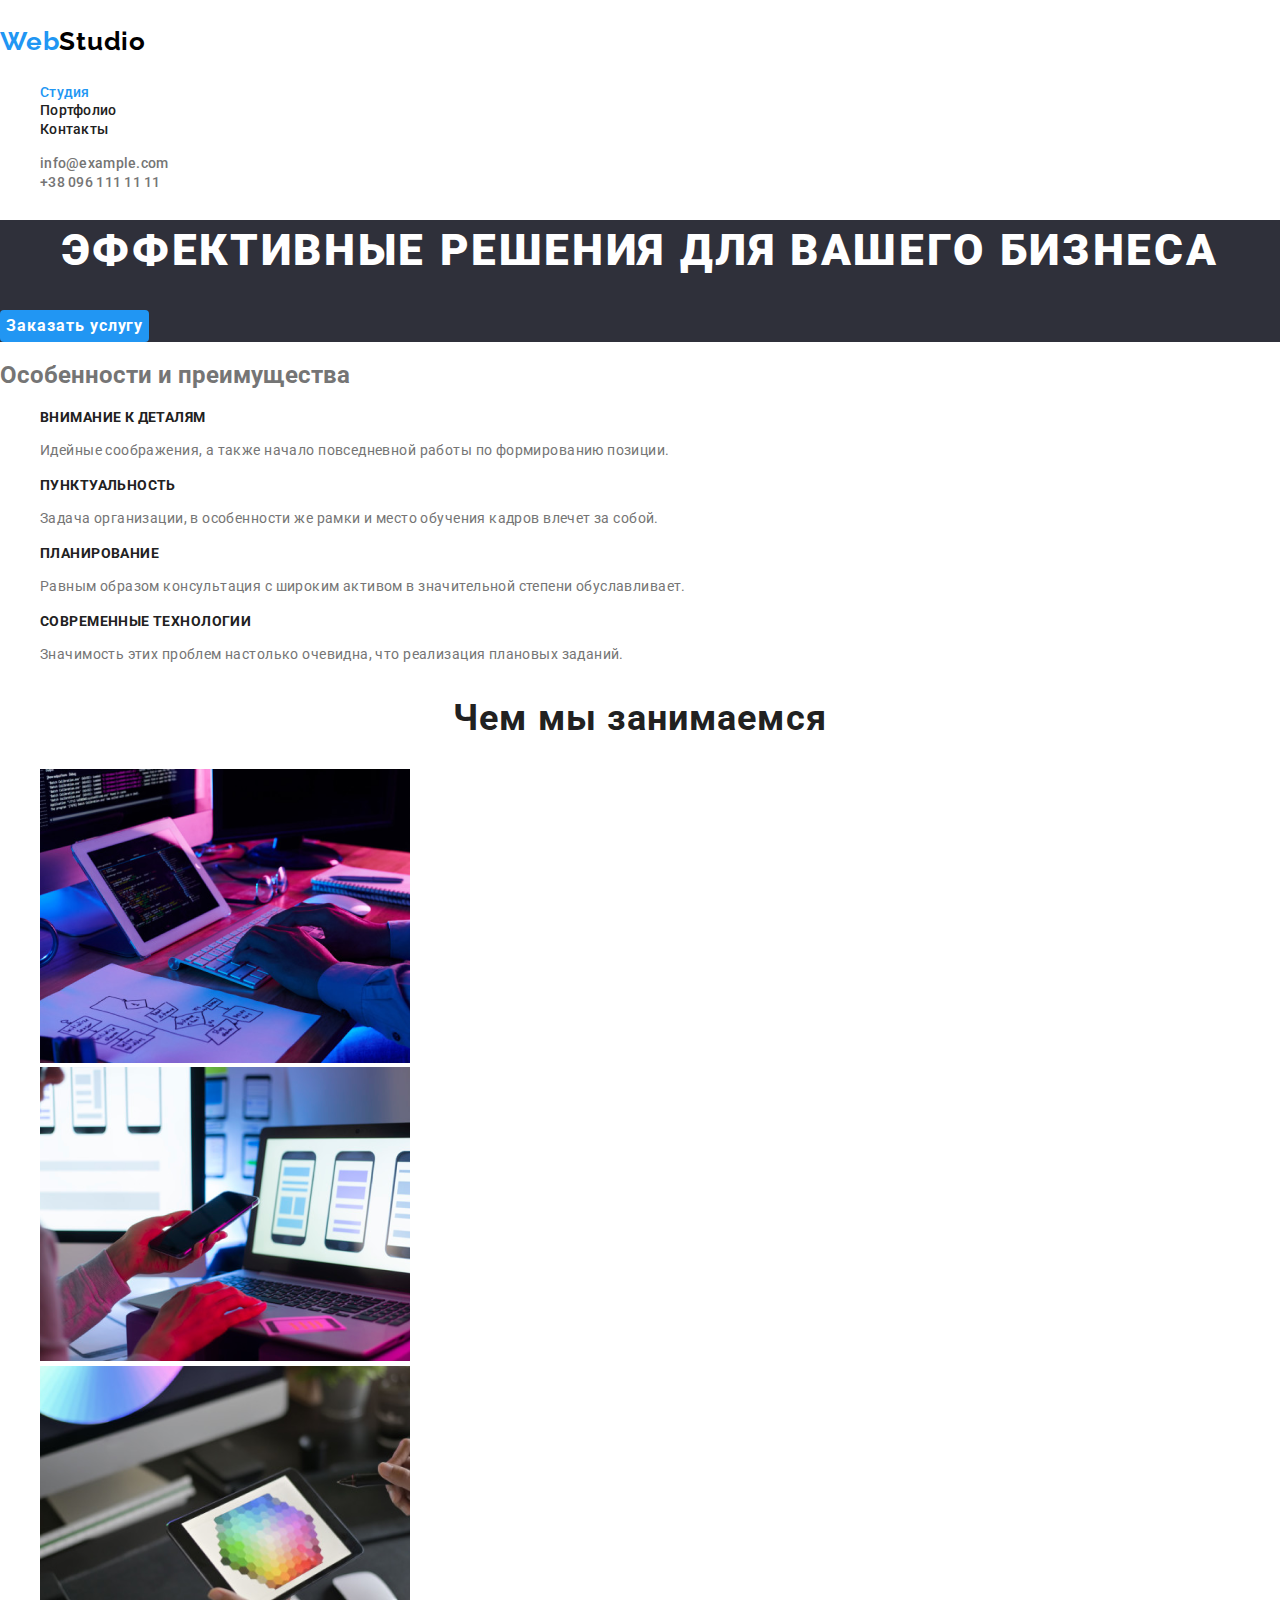
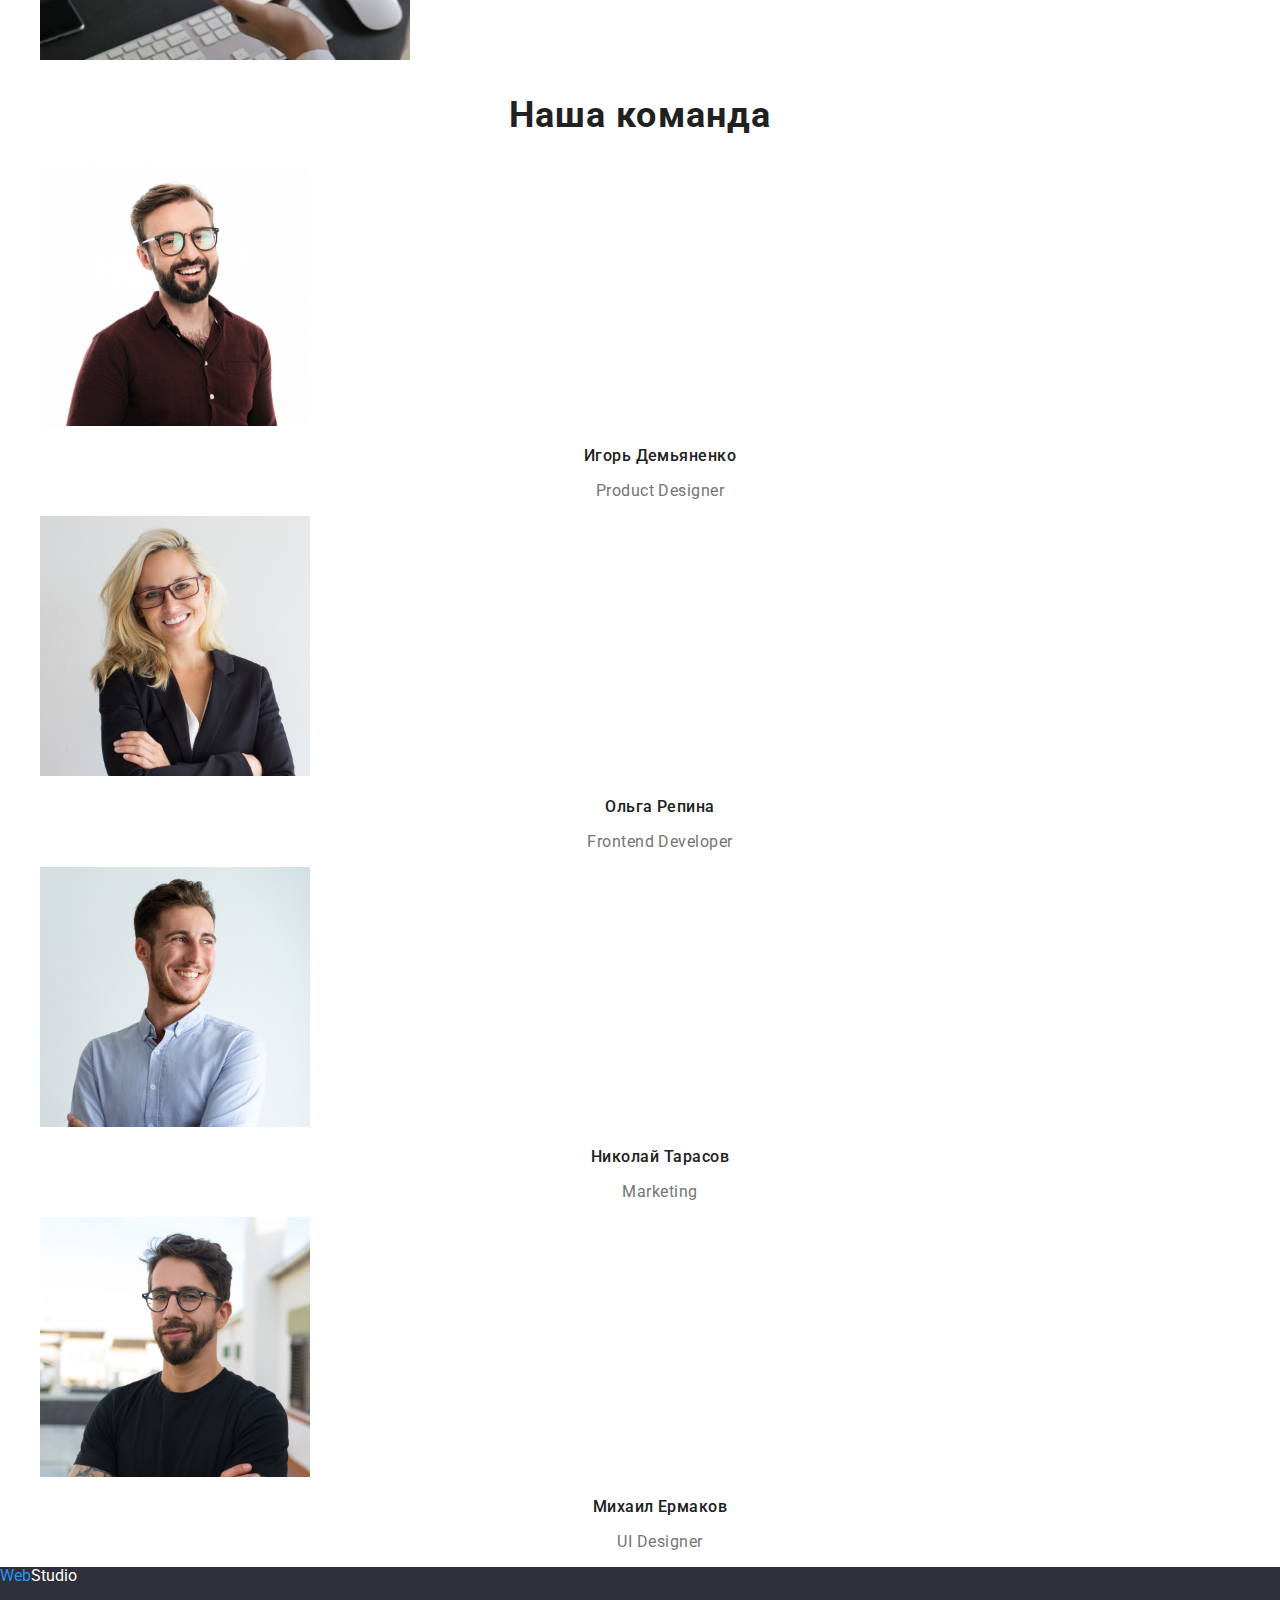
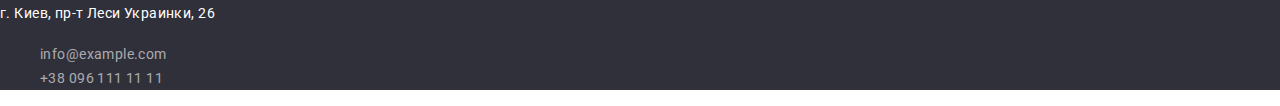
<file: index.html>
<!DOCTYPE html>
<html lang="ru">
  <head>
    <meta charset="UTF-8" />
    <meta name="viewport" content="width=device-width, initial-scale=1.0" />
    <title>WebStudio</title>
    <link
      rel="stylesheet"
      href="https://cdnjs.cloudflare.com/ajax/libs/modern-normalize/1.0.0/modern-normalize.min.css"
    />
    <link rel="preconnect" href="https://fonts.gstatic.com" />
    <link
      href="https://fonts.googleapis.com/css2?family=Raleway:wght@700&family=Roboto:wght@400;500;700;900&display=swap"
      rel="stylesheet"
    />
    <link rel="stylesheet" href="./css/style.css" />
  </head>

  <body class="page">
    <!--Верхняя линия-->
    <header class="header-main">
      <nav class="navigation">
        <a class="logo-main" href="./">
          <p><span class="logo-blue">Web</span>Studio</p>
        </a>

        <ul class="site-nav">
          <li class="site-nav-list">
            <a class="site-nav-link" href="./index.html">
              <span class="studio-blue">Студия</span>
            </a>
          </li>
          <li class="site-nav-list">
            <a class="site-nav-link" href="./portfolio.html">Портфолио</a>
          </li>
          <li class="site-nav-list">
            <a class="site-nav-link" href="#">Контакты</a>
          </li>
        </ul>
      </nav>

      <ul class="contacts">
        <li class="contacts-list">
          <a class="contacts-link" href="mailto:info@example.com"
            >info@example.com</a
          >
        </li>
        <li class="contacts-list">
          <a class="contacts-link" href="tel:+380961111111"
            >+38 096 111 11 11</a
          >
        </li>
      </ul>
    </header>

    <!--Шапка-->
    <main class="main-info">
      <section class="hero">
        <h1 class="hero-title">Эффективные решения для вашего бизнеса</h1>
        <button class="hero-btn" type="button">Заказать услугу</button>
      </section>

      <!--Особенности-->
      <section class="features">
        <h2 class="visually-hidden">Особенности и преимущества</h2>
        <ul class="features-list">
          <li class="features-list-item">
            <h3 class="features-title">Внимание к деталям</h3>
            <p class="features-text">
              Идейные соображения, а также начало повседневной работы по
              формированию позиции.
            </p>
          </li>

          <li class="features-list-item">
            <h3 class="features-title">Пунктуальность</h3>
            <p class="features-text">
              Задача организации, в особенности же рамки и место обучения кадров
              влечет за собой.
            </p>
          </li>

          <li class="features-list-item">
            <h3 class="features-title">Планирование</h3>
            <p class="features-text">
              Равным образом консультация с широким активом в значительной
              степени обуславливает.
            </p>
          </li>

          <li class="features-list-item">
            <h3 class="features-title">Современные технологии</h3>
            <p class="features-text">
              Значимость этих проблем настолько очевидна, что реализация
              плановых заданий.
            </p>
          </li>
        </ul>
      </section>

      <!--Чем мы занимаемся-->
      <section class="what-we-do">
        <h2 class="title-for-two-blocks">Чем мы занимаемся</h2>
        <ul class="what-we-do-list">
          <li class="what-we-do-item">
            <img
              class="what-we-do-img"
              src="./img/what-are-we-doing/writin-code.png"
              alt="Программист пишет код"
              width="370"
              height="294"
            />
          </li>

          <li class="what-we-do-item">
            <img
              class="what-we-do-img"
              src="./img/what-are-we-doing/work-with-mobile-applications.png"
              alt="Дизайнер выбирает оформление мобильного приложения"
              width="370"
              height="294"
            />
          </li>

          <li class="what-we-do-item">
            <img
              class="what-we-do-img"
              src="./img/what-are-we-doing/web-design.png"
              alt="Дизайнер выбирает цвета на планшете"
              width="370"
              height="294"
            />
          </li>
        </ul>
      </section>

      <!--Наша команда-->
      <section class="our-team">
        <h2 class="title-for-two-blocks">Наша команда</h2>
        <ul class="our-team-list">
          <li class="our-team-item">
            <img
              class="our-team-img"
              src="./img/our-team/igor-demyanenko.jpg"
              alt="Игорь Демьяненко"
              width="270"
              height="260"
            />
            <h3 class="our-team-title">Игорь Демьяненко</h3>
            <p class="our-team-prof" lang="en">Product Designer</p>
          </li>

          <li class="our-team-item">
            <img
              class="our-team-img"
              src="./img/our-team/olga-repina.jpg"
              alt="Ольга Репина"
              width="270"
              height="260"
            />
            <h3 class="our-team-title">Ольга Репина</h3>
            <p class="our-team-prof" lang="en">Frontend Developer</p>
          </li>

          <li class="our-team-item">
            <img
              class="our-team-img"
              src="./img/our-team/nikolay-tarasov.jpg"
              alt="Николай Тарасов"
              width="270"
              height="260"
            />
            <h3 class="our-team-title">Николай Тарасов</h3>
            <p class="our-team-prof" lang="en">Marketing</p>
          </li>

          <li class="our-team-item">
            <img
              class="our-team-img"
              src="./img/our-team/mikhail-yermakov.jpg"
              alt="Михаил Ермаков"
              width="270"
              height="260"
            />
            <h3 class="our-team-title">Михаил Ермаков</h3>
            <p class="our-team-prof" lang="en">UI Designer</p>
          </li>
        </ul>
      </section>
    </main>

    <!--Подвал-->
    <footer class="basement">
      <a class="basement-logo" href="./">
        <p><span class="logo-blue">Web</span>Studio</p>
      </a>

      <address class="address-text">г. Киев, пр-т Леси Украинки, 26</address>

      <ul class="basement-contacts-list">
        <li class="basement-contacts-item">
          <a class="basement-contacts-link" href="mailto:info@example.com"
            >info@example.com
          </a>
        </li>
        <li class="basement-contacts-item">
          <a class="basement-contacts-link" href="tel:+380961111111"
            >+38 096 111 11 11
          </a>
        </li>
      </ul>
    </footer>
  </body>
</html>
</file>
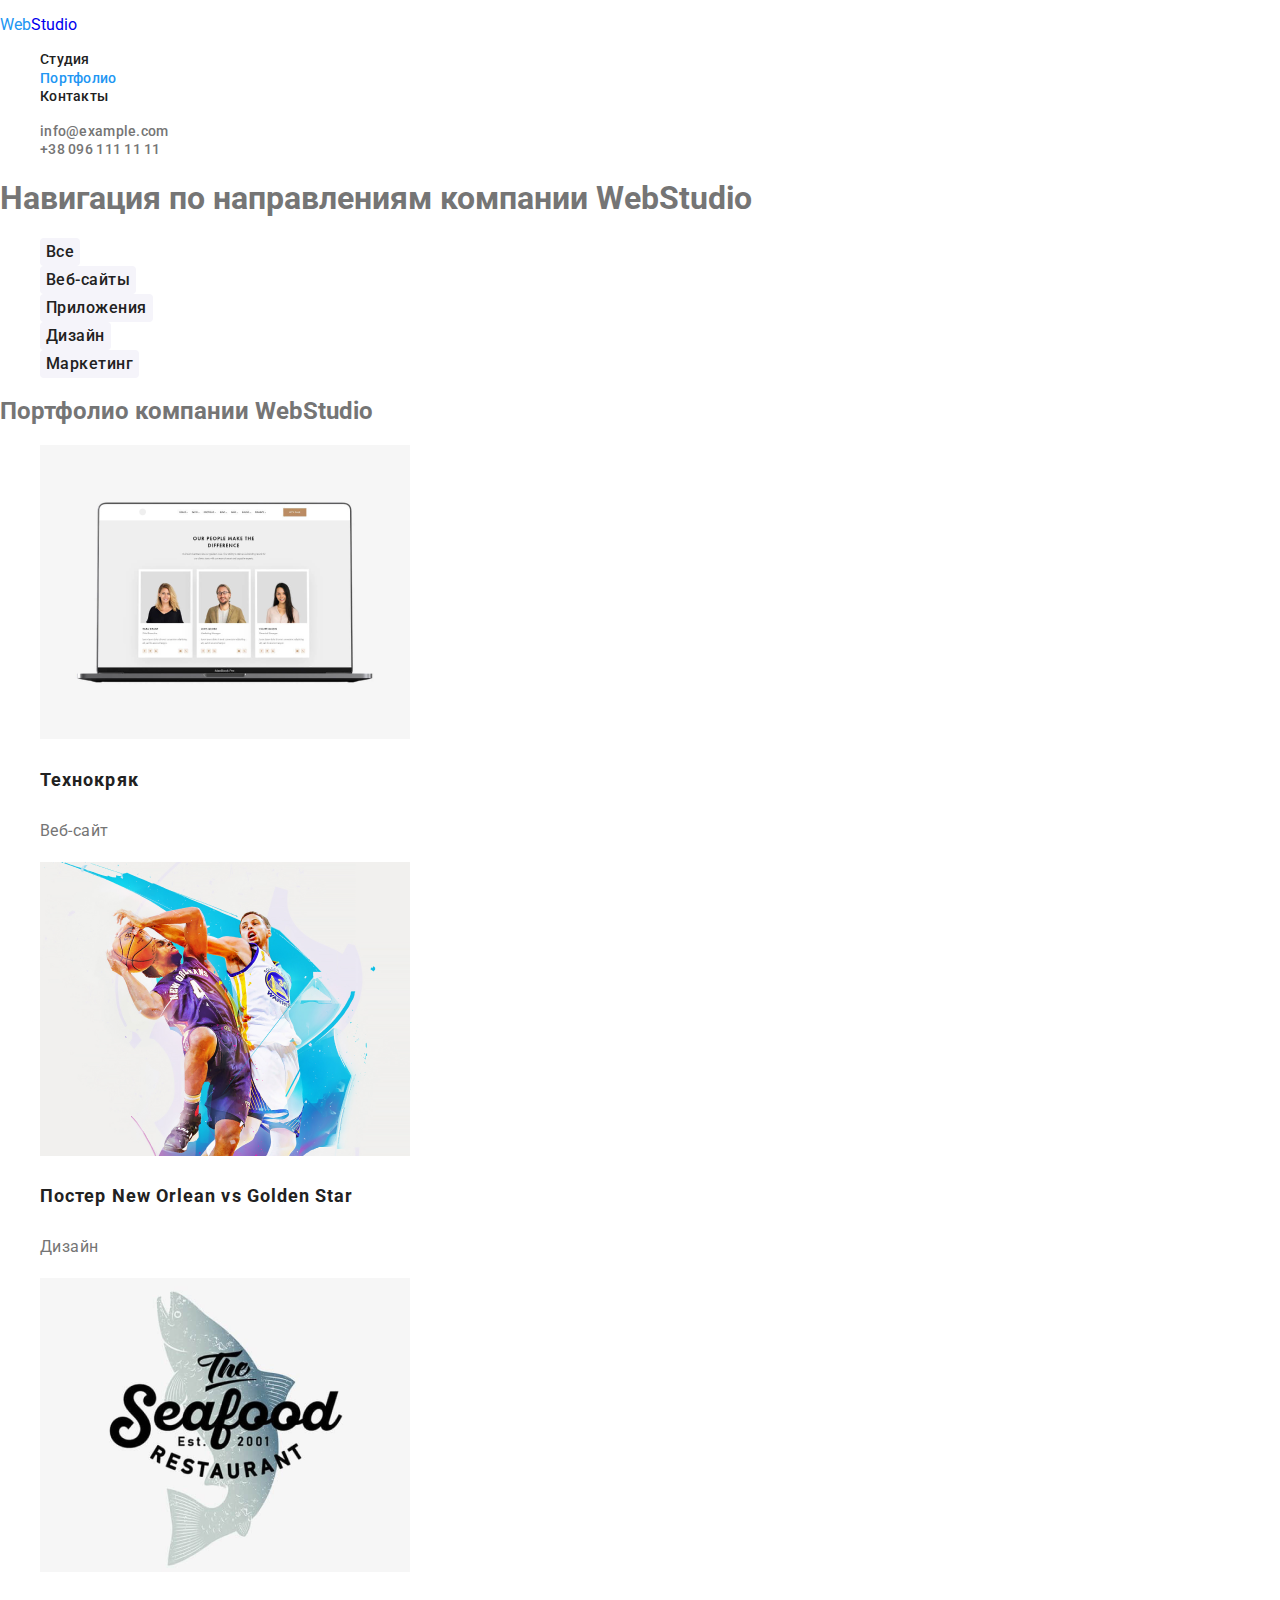
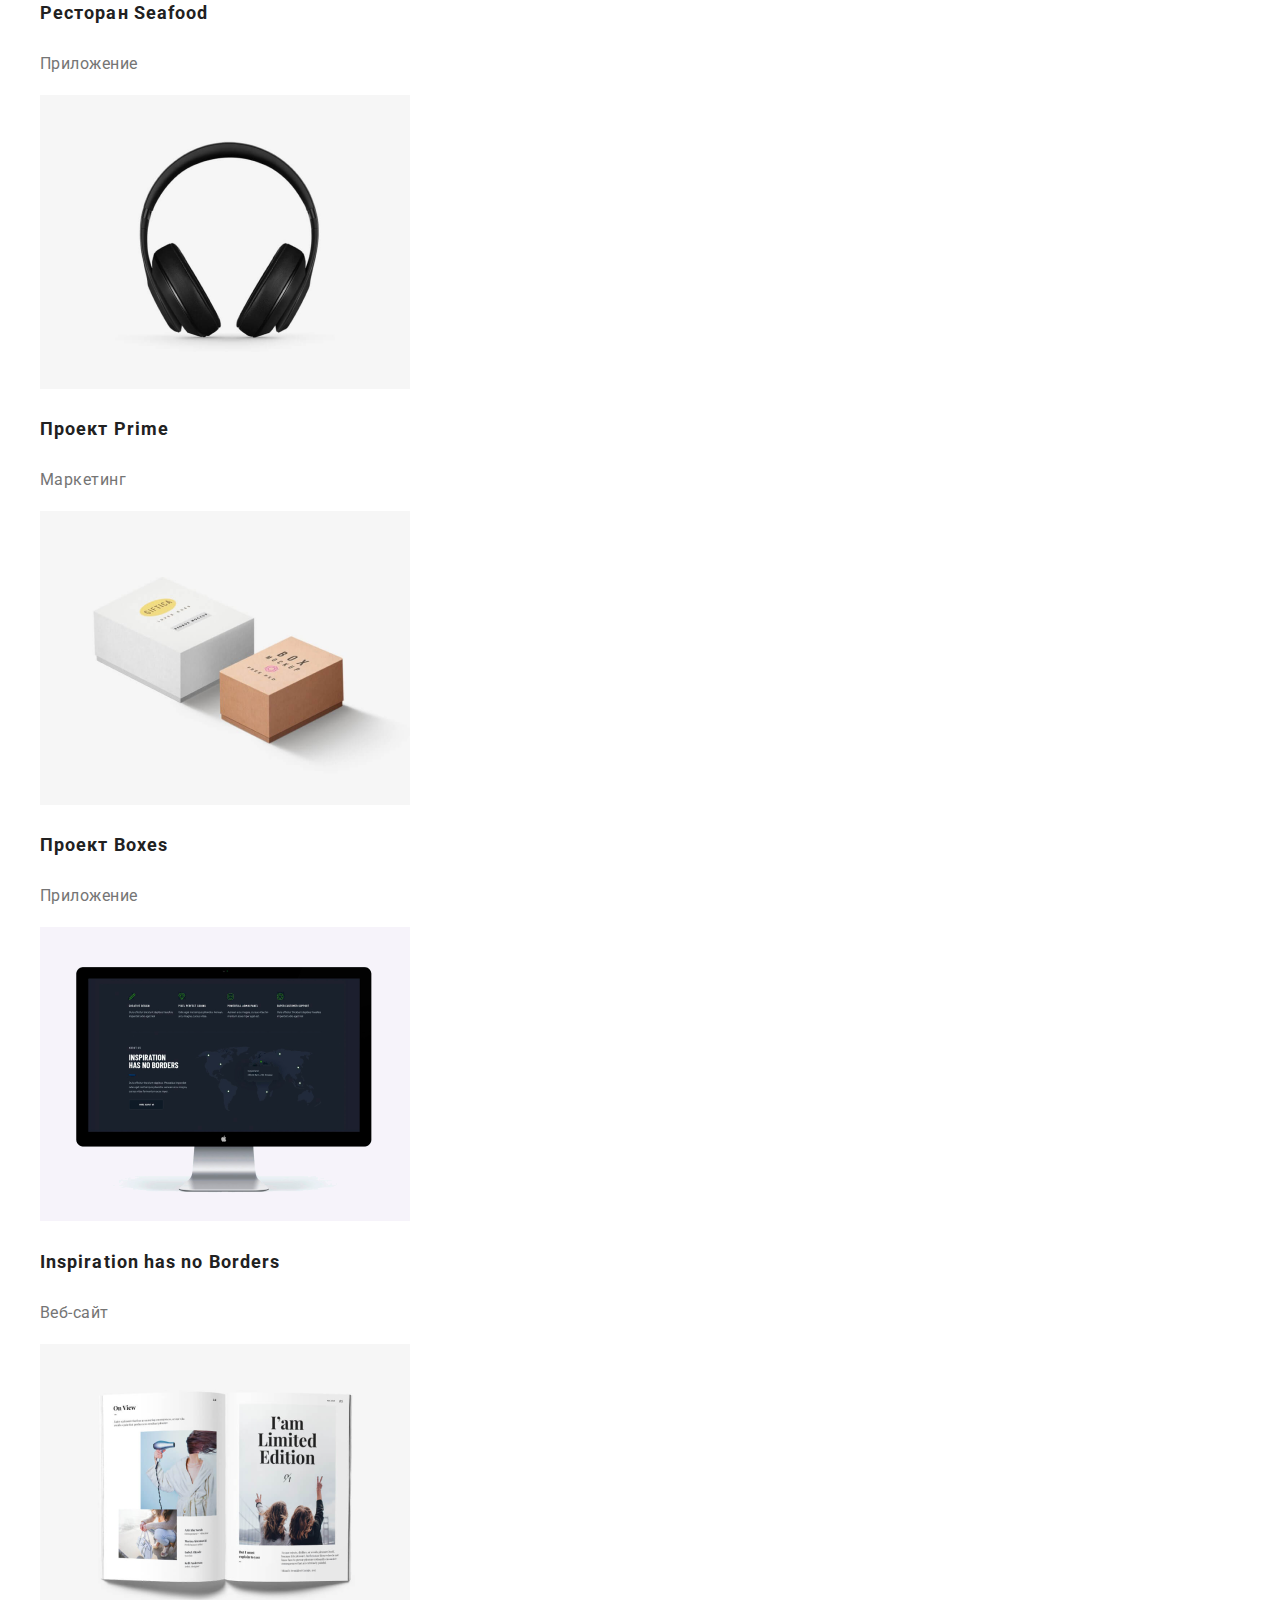
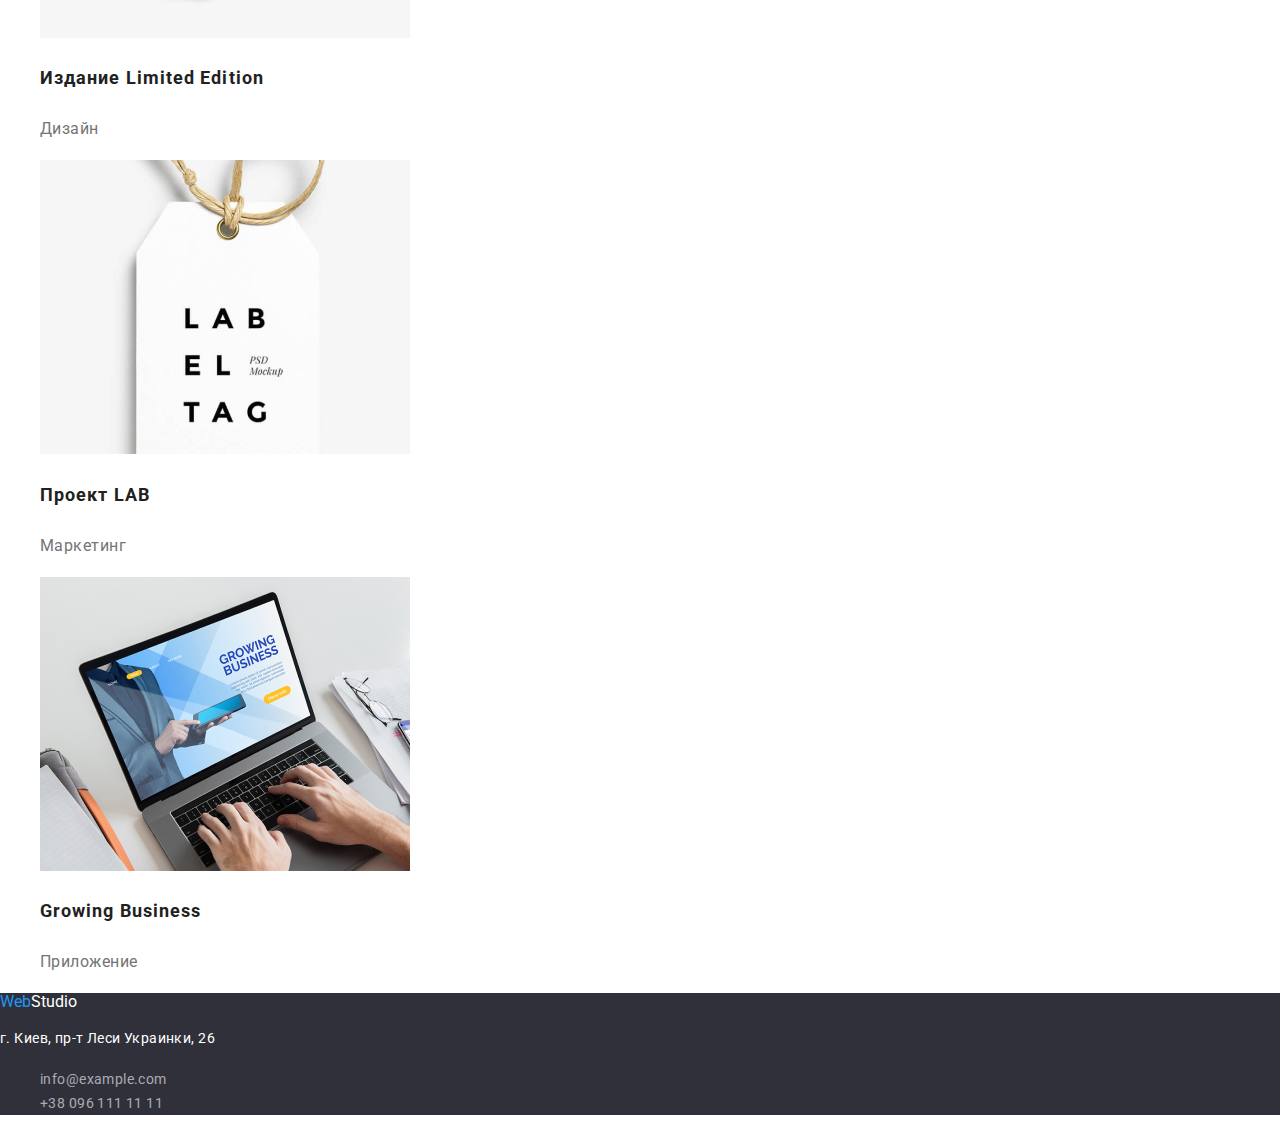
<file: portfolio.html>
<!DOCTYPE html>
<html lang="ru">
  <head>
    <meta charset="UTF-8" />
    <meta name="viewport" content="width=device-width, initial-scale=1.0" />
    <title>WebStudio</title>
    <link
      rel="stylesheet"
      href="https://cdnjs.cloudflare.com/ajax/libs/modern-normalize/1.0.0/modern-normalize.min.css"
    />
    <link rel="preconnect" href="https://fonts.gstatic.com" />
    <link
      href="https://fonts.googleapis.com/css2?family=Raleway:wght@700&family=Roboto:wght@400;500;700;900&display=swap"
      rel="stylesheet"
    />
    <link rel="stylesheet" href="./css/style.css" />
  </head>

  <body class="page-portfolio">
    <!--Верхняя линия-->
    <header class="header-main">
      <nav class="navigation">
        <a class="logo-main-portfolio" href="./">
          <p><span class="logo-blue">Web</span>Studio</p>
        </a>

        <ul class="site-nav">
          <li class="site-nav-list">
            <a class="site-nav-link" href="./index.html">Студия</a>
          </li>
          <li class="site-nav-list">
            <a class="site-nav-link" href="./portfolio.html">
              <span class="portfolio-blue">Портфолио</span>
            </a>
          </li>
          <li class="site-nav-list">
            <a class="site-nav-link" href="#">Контакты</a>
          </li>
        </ul>
      </nav>

      <ul class="contacts">
        <li class="contacts-list">
          <a class="contacts-link" href="mailto:info@example.com"
            >info@example.com</a
          >
        </li>
        <li class="contacts-list">
          <a class="contacts-link" href="tel:+380961111111"
            >+38 096 111 11 11</a
          >
        </li>
      </ul>
    </header>

    <!--Блок Портфолио-->
    <main class="main-portfolio">
      <section class="section-portfolio">
        <!--Ссылки-->
        <h1 class="visually-hidden">
          Навигация по направлениям компании WebStudio
        </h1>
        <ul class="portfolio-bt-item">
          <li class="portfolio-btn-list">
            <button class="portfolio-btn" type="button">Все</button>
          </li>
          <li class="portfolio-btn-list">
            <button class="portfolio-btn" type="button">Веб-сайты</button>
          </li>
          <li class="portfolio-btn-list">
            <button class="portfolio-btn" type="button">Приложения</button>
          </li>
          <li class="portfolio-btn-list">
            <button class="portfolio-btn" type="button">Дизайн</button>
          </li>
          <li class="portfolio-btn-list">
            <button class="portfolio-btn" type="button">Маркетинг</button>
          </li>
        </ul>

        <!--Портфолио-->
        <h2 class="visually-hidden">Портфолио компании WebStudio</h2>
        <ul class="work-examples-list">
          <li class="work-examples-item">
            <a class="work-examples-link" href="#">
              <img
                class="work-examples-img"
                src="./img/portfolio/techno-crack.png"
                alt="Открытый MacBook Pro с изображением сотрудников"
                height="294"
                width="370"
              />
              <h3 class="work-examples-title">Технокряк</h3>
              <p class="work-examples-text">Веб-сайт</p>
            </a>
          </li>
          <li class="work-examples-item">
            <a class="work-examples-link" href="#">
              <img
                class="work-examples-img"
                src="./img/portfolio/poster.png"
                alt="Играют в баскетбол - защитник блокирует нападающего"
                height="294"
                width="370"
              />
              <h3 class="work-examples-title">
                Постер New Orlean vs Golden Star
              </h3>
              <p class="work-examples-text">Дизайн</p>
            </a>
          </li>
          <li class="work-examples-item">
            <a class="work-examples-link" href="#">
              <img
                class="work-examples-img"
                src="./img/portfolio/seafood.png"
                alt="Логотип ресторана Seafood"
                height="294"
                width="370"
              />
              <h3 class="work-examples-title">Ресторан Seafood</h3>
              <p class="work-examples-text">Приложение</p>
            </a>
          </li>
          <li class="work-examples-item">
            <a class="work-examples-link" href="#">
              <img
                class="work-examples-img"
                src="./img/portfolio/prime.png"
                alt="Беспроводные наушники"
                height="294"
                width="370"
              />
              <h3 class="work-examples-title">Проект Prime</h3>
              <p class="work-examples-text">Маркетинг</p>
            </a>
          </li>
          <li class="work-examples-item">
            <a class="work-examples-link" href="#">
              <img
                class="work-examples-img"
                src="./img/portfolio/boxes.png"
                alt="Две картонные коробки"
                height="294"
                width="370"
              />
              <h3 class="work-examples-title">Проект Boxes</h3>
              <p class="work-examples-text">Приложение</p>
            </a>
          </li>
          <li class="work-examples-item">
            <a class="work-examples-link" href="#">
              <img
                class="work-examples-img"
                src="./img/portfolio/inspiration-has-no-borders.png"
                alt="Монитор Apple"
                height="294"
                width="370"
              />
              <h3 class="work-examples-title">Inspiration has no Borders</h3>
              <p class="work-examples-text">Веб-сайт</p>
            </a>
          </li>
          <li class="work-examples-item">
            <a class="work-examples-link" href="#">
              <img
                class="work-examples-img"
                src="./img/portfolio/limited-edition.png"
                alt="Открытый журнал"
                height="294"
                width="370"
              />
              <h3 class="work-examples-title">Издание Limited Edition</h3>
              <p class="work-examples-text">Дизайн</p>
            </a>
          </li>
          <li class="work-examples-item">
            <a class="work-examples-link" href="#">
              <img
                class="work-examples-img"
                src="./img/portfolio/lab.png"
                alt="Этикетка LAB"
                height="294"
                width="370"
              />
              <h3 class="work-examples-title">Проект LAB</h3>
              <p class="work-examples-text">Маркетинг</p>
            </a>
          </li>
          <li class="work-examples-item">
            <a class="work-examples-link" href="#">
              <img
                class="work-examples-img"
                src="./img/portfolio/growing-business.png"
                alt="Человек печатает на ноутбуке"
                height="294"
                width="370"
              />
              <h3 class="work-examples-title">Growing Business</h3>
              <p class="work-examples-text">Приложение</p>
            </a>
          </li>
        </ul>
      </section>
    </main>

    <!--Подвал-->
    <footer class="basement">
      <a class="basement-logo" href="./">
        <p><span class="logo-blue">Web</span>Studio</p>
      </a>

      <address class="address-text">г. Киев, пр-т Леси Украинки, 26</address>

      <ul class="basement-contacts-list">
        <li class="basement-contacts-item">
          <a class="basement-contacts-link" href="mailto:info@example.com"
            >info@example.com
          </a>
        </li>
        <li class="basement-contacts-item">
          <a class="basement-contacts-link" href="tel:+380961111111"
            >+38 096 111 11 11
          </a>
        </li>
      </ul>
    </footer>
  </body>
</html>
</file>
<file: css/style.css>
:root {
  --text-font: 'Roboto', sans-serif;
  --text-main-color: #757575;
  --text-head-color: #212121;
  --accent-color: #2196f3;
  --white-color: #ffffff;
  --black-color: #000000;
  --contacts-color: rgba(255, 255, 255, 0.6);
  --background-main: #2f303a;
  --background-team: #f5f4fa;
}

body {
  font-family: var(--text-font);
  color: var(--text-main-color);
}

/* ======== LINK DECORATION ========= */
a {
  text-decoration: none;
}

li {
  list-style-type: none;
}

/* ======== LINK DECORATION END ========= */

/* ======== REPEATING STYLES ========= */

.title-for-two-blocks {
  font-weight: 700;
  font-size: 36px;
  line-height: 1.167;
  text-align: center;
  letter-spacing: 0.03em;
  color: var(--text-head-color);
}

/* ======== REPEATING STYLES END ========= */

/* ======== BLOCK LOGO ========= */

.logo-main {
  font-family: Raleway;
  font-weight: 700;
  font-size: 26px;
  line-height: 1.192;
  letter-spacing: 0.03em;
  color: var(--black-color);
}

.basement-logo {
  color: var(--white-color);
}

.logo-portfolio {
  color: var(--black-color);
  /* text-shadow: 0px 4px 4px rgba(0, 0, 0, 0.25); */
}

.logo-blue {
  color: var(--accent-color);
}

/* ======== BLOCK LOGO END ========= */

/* ======== BLOCK NAVIGATION ========= */

.site-nav-link {
  font-weight: 500;
  font-size: 14px;
  line-height: 1.143;
  letter-spacing: 0.02em;
  color: var(--text-head-color);
}

.studio-blue {
  color: var(--accent-color);
}

.portfolio-blue {
  color: var(--accent-color);
}

.site-nav-link:hover,
.site-nav-link:focus {
  color: var(--accent-color);
}

/* ======== BLOCK NAVIGATION END ========= */

/* ======== BLOCK CONTACTS ========= */

.contacts-link {
  font-weight: 500;
  font-size: 14px;
  line-height: 1.143;
  letter-spacing: 0.02em;
  color: var(--text-main-color);
}

.contacts-link:hover,
.contacts-link:focus {
  color: var(--accent-color);
}

/* ======== BLOCK CONTACTS END ========= */

/* ======== HERO BLOCK ========= */

.hero-title {
  font-weight: 900;
  font-size: 44px;
  line-height: 1.364;
  text-align: center;
  letter-spacing: 0.06em;
  text-transform: uppercase;
  color: var(--white-color);
}

.hero-btn {
  font-weight: 700;
  font-size: 16px;
  line-height: 1.875;
  display: flex;
  align-items: center;
  text-align: center;
  letter-spacing: 0.06em;
  border: 0px;
  background: var(--accent-color);
  /* box-shadow: 0px 4px 4px rgba(0, 0, 0, 0.15); */
  border-radius: 4px;
  cursor: pointer;
  color: var(--white-color);
}

.hero {
  background: var(--background-main);
}

/* .hero-title-btn:hover,
.hero-title-btn:focus {
  color: var(--accent-color);
} */

/* ======== HERO BLOCK END ========= */

/* ======== HIDDEN HEADER ========= */

/* ======== HIDDEN HEADER END ========= */

/* ======== FEATURES BLOCK ========= */

.features-title {
  font-weight: 700;
  font-size: 14px;
  line-height: 1.143;
  letter-spacing: 0.03em;
  text-transform: uppercase;
  color: var(--text-head-color);
}

.features-text {
  font-weight: 400;
  font-size: 14px;
  line-height: 1.714;
  letter-spacing: 0.03em;
}

/* ======== FEATURES BLOCK END ========= */

/* ======== OUR TEAM BLOCK ========= */

.our-team-title {
  font-weight: 500;
  font-size: 16px;
  line-height: 1.188;
  text-align: center;
  letter-spacing: 0.03em;
  color: var(--text-head-color);
}

.our-team-prof {
  font-weight: 400;
  font-size: 16px;
  line-height: 1.188;
  text-align: center;
  letter-spacing: 0.03em;
  color: var(--text-main-color);
}

.our-team {
  color: var(--background-team);
}

/* ======== OUR TEAM BLOCK END ========= */

/* ======== FOOTER ========= */

.address-text {
  font-family: var(--text-font);
  font-style: normal;
  font-weight: 400;
  font-size: 14px;
  line-height: 1.714;
  letter-spacing: 0.03em;
  color: var(--white-color);
}

.basement-contacts-link {
  font-weight: 400;
  font-size: 14px;
  line-height: 24px;
  letter-spacing: 0.03em;
  color: var(--contacts-color);
}

.address-link:hover,
.address-link:focus {
  color: var(--accent-color);
}

.basement-contacts-link:hover,
.basement-contacts-link:focus {
  color: var(--accent-color);
}

.basement {
  background: var(--background-main);
}

/* ======== FOOTER END ========= */

/* ======== PORTFOLIO LINK BLOCK ========= */

.portfolio-btn {
  font-weight: 500;
  font-size: 16px;
  line-height: 1.625;
  text-align: center;
  letter-spacing: 0.03em;
  border-radius: 4px;
  border: 0px;
  cursor: pointer;
  background: var(--background-team);
  color: var(--text-head-color);
}

.portfolio-btn:hover,
.portfolio-btn:focus {
  color: var(--white-color);
  background: var(--accent-color);
}

/* ======== PORTFOLIO LINK BLOCK END ========= */

/* ======== WORK EXAMPLES BLOCK ========= */

.work-examples-title {
  font-weight: 700;
  font-size: 18px;
  line-height: 2;
  letter-spacing: 0.06em;
  color: var(--text-head-color);
}

.work-examples-text {
  font-weight: 400;
  font-size: 16px;
  line-height: 1.875;
  letter-spacing: 0.03em;
  color: var(--text-main-color);
}
/* ======== WORK EXAMPLES BLOCK END ========= */
</file>
